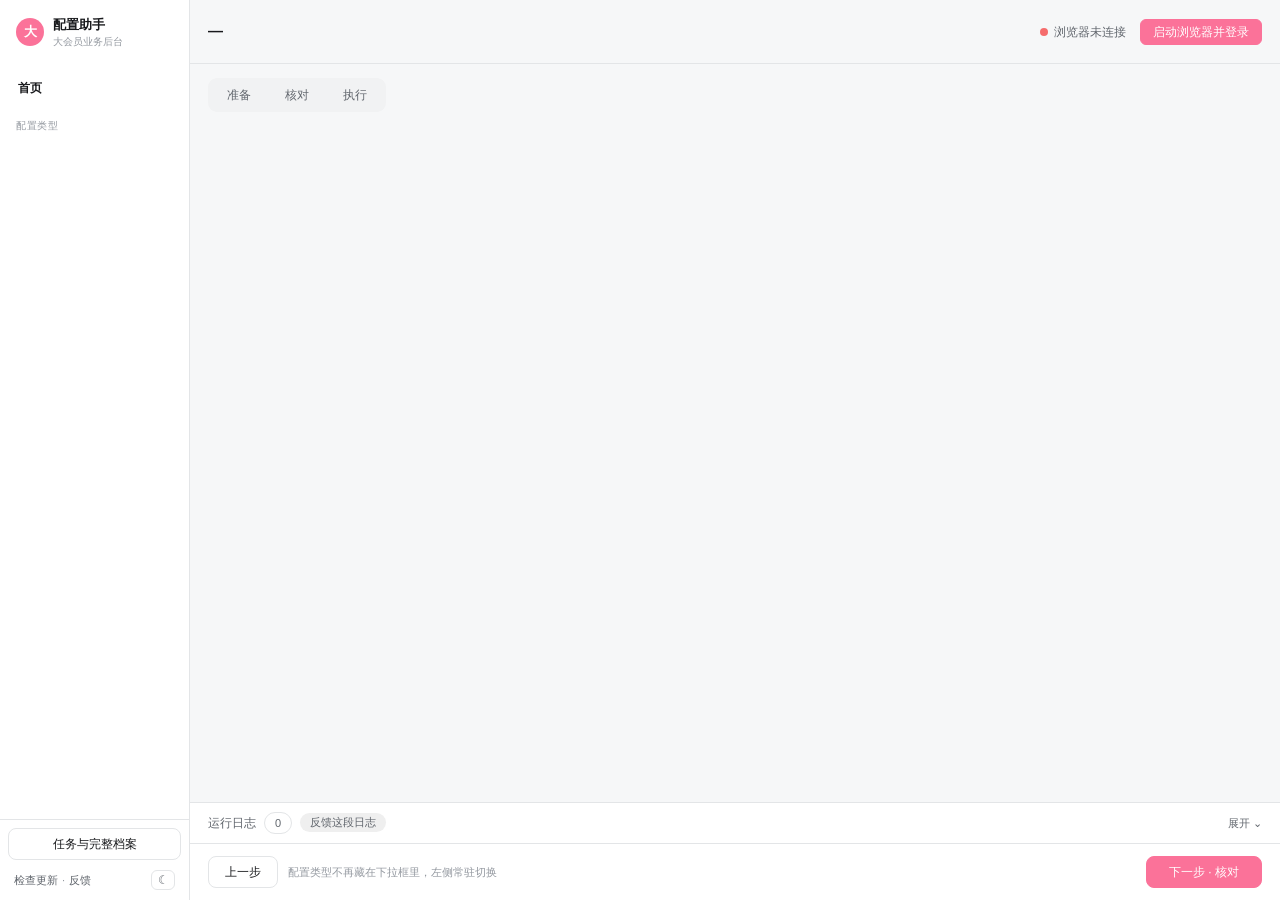
<file: assets/webui/index.html>
<!doctype html>
<html data-theme="light">
<head>
<meta charset="utf-8">
<title>大会员业务后台 配置助手</title>
<link rel="stylesheet" href="style.css">
</head>
<body>

<div class="app-shell">

  <!-- ============ 侧栏 ============ -->
  <aside class="sidebar">
    <div class="sidebar-brand">
      <div class="logo">大</div>
      <div>
        <div class="name">配置助手</div>
        <div class="sub">大会员业务后台</div>
      </div>
    </div>

    <!-- 首页不属于任何一个主 Tab，钉在最上面 -->
    <div class="sidebar-list" style="padding-top:8px;overflow:visible">
      <div class="sidebar-item nav-home" id="navHome">
        <span>首页</span>
        <span class="badge"></span>
      </div>
    </div>

    <div class="sidebar-label">配置类型</div>
    <div class="sidebar-list" id="sidebarList">
      <!-- 由 app.js 按 config/forms/*.yaml 渲染 -->
    </div>

    <div class="sidebar-footer">
      <button id="btnTaskHistory" class="btn">任务与完整档案</button>
      <!-- 平时就下面那一行；只有真有新版本时 JS 才 un-hide 这个框 -->
      <div class="update-box hidden" id="updateBox">
        <span id="updateLabel"></span>
        <div class="update-actions">
          <button class="btn btn-sm btn-primary hidden" id="btnInstallUpdate">更新并重启</button>
        </div>
      </div>
      <!-- 版本号常驻：同事报问题第一句就问「你那儿显示的是几」。检查更新收成文字链接，
           深色模式收成一个小图标 —— 都是低频，不占常驻的整行位置。
           打开结果目录 / 清除断点 挪去了「执行」页（用得到它们的地方）。 -->
      <div class="footer-line">
        <span class="sidebar-version" id="appVersion"></span>
      </div>
      <div class="footer-line">
        <button class="footer-link" id="btnCheckUpdate">检查更新</button>
        <span class="footer-dot">·</span>
        <button class="footer-link" id="btnFeedback">反馈</button>
        <button class="theme-icon" id="themeToggle" title="切换深色模式" aria-label="切换深色模式">☾</button>
      </div>
    </div>
  </aside>

  <!-- ============ 主区 ============ -->
  <main class="main">

    <div class="topbar">
      <div>
        <div class="title" id="topTitle">—</div>
        <div class="subtitle" id="topSubtitle"></div>
      </div>
      <div class="status">
        <span class="dot" id="browserDot"></span>
        <span class="label-off" id="browserLabel">浏览器未连接</span>
        <button class="btn btn-sm btn-primary" id="btnLaunchBrowser" style="margin-left:8px">启动浏览器并登录</button>
      </div>
    </div>

    <!-- 资源位投放是一个大 Tab，下面分「投放配置」和「策略中心」两块；别的配置类型不显示这一行 -->
    <div class="subtab hidden" id="wizardTabs">
      <div class="segmented" id="wizardTabSegmented">
        <div class="seg-item" data-wtab="strategy">策略中心</div>
        <div class="seg-item active" data-wtab="deliver" id="wizardDeliverTab">资源位投放配置</div>
      </div>
      <span style="color:var(--mu);font-size:11px" id="wizardTabHint"></span>
    </div>

    <div class="stepbar">
      <div class="segmented" id="stepSegmented">
        <div class="seg-item" data-step="prepare">准备</div>
        <div class="seg-item" data-step="review">核对</div>
        <div class="seg-item" data-step="execute">执行</div>
      </div>
      <div class="fill" id="filterPills"><!-- 只在「核对」步骤显示筛选 pill --></div>
    </div>

    <div class="content">

      <!-- ---- 首页：唯一的概览页 ----
           内容全由 app.js 按 usage_summary 渲染：有数据一页到底（战绩 → 两本账 →
           用在哪儿了 → 谁在用 → 你自己最近跑的 → 还没试过的），没数据显示能干什么。
           ⚠ 1.1.6 把原来的「数据统计」页并进来了：两页后面是同一批卡，侧栏两个入口
             加首页那张全量目录卡，等于一个工具挂了两份导航。 -->
      <section class="step-panel" data-panel="home">
        <div class="home-scroll" id="homeBody"></div>
      </section>

      <!-- ---- 步骤1：准备 ---- -->
      <section class="step-panel" data-panel="prepare">

        <!-- wizard（资源位投放）专用：选资源位 / 定活动 / 挑策略。
             这三件事和「生成模板」是分开的 —— 先在这里定好，再去生成模板或直接载入数据。 -->
        <div class="card col hidden" id="wizardCard" style="padding:16px 18px;gap:14px;margin-bottom:12px">
          <div class="sect"><span class="bar"></span><b>本次投放</b><span>先定资源位和活动，模板按这里的选择生成</span></div>

          <div class="row" id="wizardPosRow" style="gap:10px;align-items:flex-start">
            <span class="form-label">资源位</span>
            <div class="col" style="flex:1;gap:6px;min-width:0">
              <!-- 多选下拉：18 个资源位平铺太占地方，收进下拉里，按场景分组 + 可搜索 -->
              <div class="ms" id="posSelect">
                <div class="ms-field" id="posField" tabindex="0"></div>
                <div class="ms-panel hidden" id="posPanel">
                  <input class="field ms-search" id="posSearch" placeholder="搜资源位或场景，如「播放页」">
                  <div class="ms-list" id="posList"></div>
                  <div class="ms-foot">
                    <button class="btn btn-sm" id="btnPosAll">全选</button>
                    <button class="btn btn-sm" id="btnPosNone">清空</button>
                    <span style="color:var(--mu);margin-left:auto" id="posCount"></span>
                    <button class="btn btn-sm btn-primary" id="btnPosDone">完成</button>
                  </div>
                </div>
              </div>
              <div style="color:var(--mu);font-size:11px" id="posSummary">还没选</div>
            </div>
          </div>

          <div class="row" id="wizardActivityRow" style="gap:10px;flex-wrap:wrap">
            <span class="form-label">活动</span>
            <div class="segmented" id="activitySegmented">
              <div class="seg-item active" data-activity="new">本次新建活动</div>
              <div class="seg-item" data-activity="existing">挂到已有活动</div>
            </div>
            <span class="row hidden" id="activityIdWrap" style="gap:6px">
              <span style="color:var(--sub);font-size:12px">活动ID</span>
              <input class="field" id="activityIdInput" style="width:120px" placeholder="如 20415">
            </span>
            <span style="color:var(--mu);font-size:11px" id="activityHint"></span>
          </div>

          <div class="row" style="gap:10px;flex-wrap:wrap">
            <span class="form-label">投放策略</span>
            <select class="field" id="strategySelect" style="width:200px;flex:none"></select>
            <button class="btn" id="btnOpenStrategy">打开策略中心</button>
            <span style="color:var(--mu);font-size:11px;flex:1;min-width:0" id="strategySummary"></span>
          </div>

          <div class="row" style="gap:10px;align-items:flex-start">
            <span class="form-label" style="padding-top:0">本次规则</span>
            <div style="color:var(--sub);font-size:11px;flex:1;min-width:0;line-height:1.9" id="strategyBrief"></div>
          </div>
        </div>

        <!-- 原生商广专用：计划名称/转化目标/出价/投放时间/人群。
             这几项本批所有单元共用，放这里填一次，不进 Excel。字段清单由 yaml 的
             prep_fields 决定，加字段只改 yaml，这里不用动。 -->
        <div class="card col hidden" id="adCard" style="padding:16px 18px;gap:14px;margin-bottom:12px">
          <div class="sect"><span class="bar"></span><b>本次投放</b><span>这几项本批所有单元共用，不进 Excel</span></div>
          <div class="col" id="adPrepFields" style="gap:12px"></div>
          <div class="row" style="gap:10px;align-items:center">
            <span style="color:var(--mu);font-size:11px;flex:1;min-width:0" id="adPrepHint"></span>
            <button class="btn" id="btnSavePrep">保存</button>
          </div>
        </div>

        <!-- 预定会议室专用：抢占任务清单。
             和别的配置类型不一样，这个不吃 Excel —— 每条任务的日期/时段/人数都不同，
             而且要支持「每周循环」，在界面上直接加行比来回导 Excel 顺手得多。
             存盘走 meeting_save → config/prep/预定会议室.json。 -->
        <div class="card col hidden" id="meetingCard" style="padding:16px 18px;gap:12px;margin-bottom:12px">
          <div class="sect"><span class="bar"></span><b>抢占任务</b>
            <span id="meetingWindowHint">会议室提前几天开放预定，到点第一时间抢</span></div>

          <div class="mt-list col" id="meetingTasks" style="gap:10px"></div>

          <div class="row" style="gap:10px;align-items:center">
            <button class="btn" id="btnAddMeetingTask">+ 添加一条</button>
            <span style="color:var(--mu);font-size:11px;flex:1;min-width:0" id="meetingHint"></span>
            <button class="btn" id="btnSaveMeeting">保存</button>
          </div>
        </div>

        <!-- 自制配置类型（录制生成的工作流）：一条一条录下来的操作，可读、可删、可试跑 -->
        <div class="card col hidden" id="flowCard" style="padding:16px 18px;gap:10px;margin-bottom:12px">
          <div class="sect"><span class="bar"></span><b id="flowName">录下来的操作</b>
            <span id="flowStatus"></span></div>

          <!-- 操作条常驻在顶上，步骤再多也不会把它挤走 -->
          <div class="row" style="gap:8px;flex-wrap:wrap;align-items:center">
            <button class="btn btn-sm btn-primary" id="btnFlowTrial">▶ 本地试跑</button>
            <button class="btn btn-sm" id="btnFlowReRecord">重新录制</button>
            <button class="btn btn-sm" id="btnFlowAddStep">＋ 加一步</button>
            <button class="btn btn-sm btn-ghost" id="btnFlowDelSel" style="display:none">删除勾选</button>
            <span style="flex:1"></span>
            <label class="row" id="flowReconcileRow" style="gap:5px;color:var(--sub);font-size:11px;cursor:pointer;display:none"
                   title="录制结束时抓了整张表单的状态。回放跑完所有步骤后，逐字段比对、把没对上的补上 —— 用来补「录制时没点、但目标单元该有」的字段。">
              <input type="checkbox" id="flowReconcile" checked> 回放后对齐整表
            </label>
            <label class="row" style="gap:5px;color:var(--sub);font-size:11px;cursor:pointer">
              <input type="checkbox" id="flowRaw"> 显示选择器细节
            </label>
            <!-- 下面两个：试跑通过前都藏着。通过后才谈「填模板」和「这套对不对」 -->
            <button class="btn btn-sm" id="btnFlowTemplate" style="display:none">生成 Excel 模板</button>
            <button class="btn btn-sm" id="btnFlowSubmit" style="display:none">这套录制对不对？</button>
          </div>

          <div class="row" style="gap:8px;color:var(--mu);font-size:11px" id="flowMeta"></div>
          <div id="flowSteps" style="display:flex;flex-direction:column;gap:3px;max-height:46vh;overflow:auto;padding-right:4px"></div>

          <label class="row" style="gap:6px;color:var(--sub);font-size:12px;cursor:pointer" id="flowLoopRow">
            <input type="checkbox" id="flowLoop"> 用 Excel 一行一遍地跑（下面标了「按表格」的格子每行换一个值）
          </label>
          <div style="color:var(--mu);font-size:11px" id="flowIssues"></div>
          <div style="color:var(--mu);font-size:11px" id="flowGate"></div>
        </div>

        <div class="card col" id="dataSourceCard" style="padding:16px 18px;gap:14px">
          <div class="sect"><span class="bar"></span><b id="dataSourceTitle">配置来源</b>
            <span id="dataSourceHint">选择数据文件，勾选延期范围（如果有）</span></div>

          <!-- 抢会议室没有数据文件这一说，这一行会被整行藏掉（见 app.js renderMeetingCard） -->
          <div class="row" id="dataFileRow" style="gap:10px">
            <span style="color:var(--sub);width:64px;flex:none">数据文件</span>
            <input class="field" id="dataFileInput" placeholder="选择 Excel / CSV 数据文件…" readonly>
            <button class="btn" id="btnBrowseFile">浏览…</button>
            <button class="btn" id="btnMakeTemplate">生成 Excel 模板</button>
          </div>
          <div id="templateDiffBox" class="hidden" style="font-size:12px;color:var(--warn);border:1px solid var(--warn);border-radius:8px;padding:8px 10px"></div>

          <div class="row col hidden" id="scopeRow" style="align-items:flex-start;gap:6px">
            <div class="row" style="gap:10px;width:100%">
              <span style="color:var(--sub);width:64px;flex:none">延期范围</span>
              <div class="segmented" id="scopeSegmented"></div>
            </div>
            <div style="color:var(--mu);font-size:11px;padding-left:74px" id="scopeHint"></div>
          </div>

          <!-- 「批量开关」类型专用（yaml toggle: true 才显示）。
               结构：方向 / 层级 / 活动ID / 选哪些行 / 策略范围。
               ⚠ 每一段显不显示都看 caps（levels / activity_id / strategy_scope），不看 mode 名。 -->
          <div class="col hidden" id="toggleParamRow" style="gap:14px">

            <div class="row" style="gap:10px;align-items:center">
              <span style="color:var(--sub);width:72px;flex:none">方向</span>
              <div class="segmented" id="tgDirSeg">
                <div class="seg-item active" data-dir="on">开启</div>
                <div class="seg-item" data-dir="off">关闭</div>
              </div>
              <span style="color:var(--mu);font-size:11px" id="tgDirHint"></span>
            </div>

            <div class="row hidden" id="tgLevelRow" style="gap:10px;align-items:center">
              <span style="color:var(--sub);width:72px;flex:none" id="tgLevelLabel">层级</span>
              <div class="segmented" id="tgLevelSeg"></div>
            </div>

            <div class="row hidden" id="tgActivityRow" style="gap:10px;align-items:center">
              <span style="color:var(--sub);width:72px;flex:none" id="tgActivityLabel">活动ID</span>
              <input class="field" id="tgActivityInput" style="max-width:220px">
            </div>

            <div class="row" style="gap:10px;align-items:flex-start">
              <span style="color:var(--sub);width:72px;flex:none;padding-top:6px">选哪些行</span>
              <div class="col" style="flex:1;gap:8px;min-width:0">
                <!-- 档位按 yaml 的 scopes: 生成，见 app.js renderToggleCard -->
                <div class="segmented" id="tgScopeSeg"></div>

                <div class="col hidden" id="tgKeyword" style="gap:4px">
                  <input class="field" id="tgKeywordInput" placeholder="逗号分隔，子串命中人群名称；留空 = 整页所有行">
                </div>

                <div class="col hidden" id="tgLedger" style="gap:8px">
                  <div class="row" style="gap:8px;flex-wrap:wrap;align-items:center">
                    <span style="color:var(--sub);font-size:12px">日期</span>
                    <input class="field" id="tgLedgerFrom" type="date" style="width:150px;flex:none">
                    <span style="color:var(--mu)">~</span>
                    <input class="field" id="tgLedgerTo" type="date" style="width:150px;flex:none">
                    <!-- 「策略」下拉只有价格策略那套有（caps.strategy_scope），见 app.js tgSyncBody -->
                    <span class="row hidden" id="tgLedgerStrategyWrap" style="gap:8px">
                      <span style="color:var(--sub);font-size:12px;margin-left:8px">策略</span>
                      <select class="field" id="tgLedgerStrategy" style="width:220px;flex:none"></select>
                    </span>
                  </div>
                  <div style="color:var(--mu);font-size:11px" id="tgLedgerHint"></div>
                  <!-- 这几批是**可以勾的**：勾哪几批就只翻哪几批，见 app.js tgLoadLedger -->
                  <div id="tgLedgerRecords" class="lg-list"></div>
                  <div id="tgLedgerSummary" style="font-size:12px;color:var(--text-sub)"></div>
                </div>

                <div class="col hidden" id="tgList" style="gap:4px">
                  <textarea class="field" id="tgListInput" rows="4" placeholder="一行一个人群名称，从别处粘过来即可" style="resize:vertical;font-family:inherit"></textarea>
                </div>
              </div>
            </div>

            <div class="row hidden" id="tgStrategyScopeRow" style="gap:10px;align-items:flex-start">
              <span style="color:var(--sub);width:72px;flex:none;padding-top:6px">策略范围</span>
              <div class="col" style="flex:1;gap:8px;min-width:0">
                <div class="segmented" id="tgStrategyModeSeg">
                  <div class="seg-item active" data-sm="current">当前打开的策略页</div>
                  <div class="seg-item" data-sm="list">指定策略</div>
                </div>
                <textarea class="field hidden" id="tgStrategyInput" rows="3" placeholder="一行一个：编辑页URL / 路由ID / 业务ID" style="resize:vertical;font-family:inherit"></textarea>
              </div>
            </div>

            <div style="color:var(--mu);font-size:11px;padding-left:82px" id="tgHint"></div>
          </div>

          <div class="row">
            <button class="btn hidden" id="btnHealthCheck" title="拿 yaml 里的定位目标到当前浏览器页面上点一遍名，看后台改版没有">体检当前页</button>
            <label id="pricingTaskHostOption" class="hidden" style="display:block"><input type="checkbox" id="pricingTaskHost">价格开关任务宿主试点（页面标识待实测）</label>
            <button class="btn btn-blue" style="margin-left:auto" id="btnLoadCheck">载入并检查</button>
          </div>
          <div id="healthResult" class="hidden" style="font-size:12px;border:1px solid var(--bd);border-radius:8px;padding:8px 10px;max-height:240px;overflow:auto"></div>

          <div class="row hidden" id="configShareRow" style="gap:8px;font-size:12px;color:var(--mu)">
            <span>把配好的策略 / 准备参数分享给同事：</span>
            <button class="btn btn-sm" id="btnConfigShare">分享给同事</button>
            <button class="btn btn-sm" id="btnConfigPull">拉取同事的…</button>
          </div>
        </div>
      </section>

      <!-- ---- 步骤2：核对 ---- -->
      <section class="step-panel" data-panel="review">
        <div class="card col" style="padding:16px;flex:1;min-height:0">
          <div class="row" style="margin-bottom:12px">
            <div class="sect"><span class="bar"></span><b id="reviewTitle">核对</b><span>双击看详情，标红的不会执行</span></div>
          </div>
          <div id="reviewBody" style="flex:1;min-height:0;display:flex;flex-direction:column">
            <div class="empty-state">
              <b>还没有数据</b>
              <span>先在「准备」页选好数据文件，点「载入并检查」</span>
            </div>
          </div>
        </div>
      </section>

      <!-- ---- 步骤3：执行 ---- -->
      <section class="step-panel" data-panel="execute">
        <div class="card col" style="padding:16px 18px;gap:14px">
          <div class="sect"><span class="bar"></span><b>运行</b><span>建议先空跑一遍确认无误</span></div>

          <div class="row" style="gap:18px">
            <div class="segmented" id="modeSegmented">
              <div class="seg-item" data-mode="dry">只读预检</div>
              <div class="seg-item" data-mode="rehearse" title="会真实填写，可能创建活动和单元">真实填写演练</div>
              <!-- 只有自制配置类型（录制生成的工作流）显示：每步停下、页面上高亮当前元素 -->
              <div class="seg-item hidden" data-mode="step">逐步填写演练</div>
              <div class="seg-item active" data-mode="confirm">逐条确认</div>
              <div class="seg-item" data-mode="sample" id="modeSample">抽样确认</div>
              <div class="seg-item" data-mode="auto">全自动</div>
            </div>
            <label class="row" style="gap:6px;color:var(--sub);cursor:pointer;white-space:nowrap;flex:none">
              <input type="checkbox" id="skipDoneCheck" checked style="accent-color:var(--pink)">
              跳过已成功的
            </label>
            <button class="btn btn-sm btn-ghost" id="btnClearState"
                    title="清掉「哪几条已成功」的记录，重跑当成全新一批（已提交的不会撤销）">清除断点</button>
            <span class="row" style="margin-left:auto;gap:8px">
              <button class="btn" id="btnPause" disabled>暂停</button>
              <button class="btn" id="btnStop" disabled>停止</button>
              <button class="btn btn-primary" id="btnStart">开始配置</button>
            </span>
          </div>

          <div class="row" style="gap:12px">
            <span class="pbar"><i id="runProgressBar"></i></span>
            <span style="color:var(--sub);font-variant-numeric:tabular-nums;white-space:nowrap" id="runStat">未开始</span>
            <button class="btn btn-sm hidden" id="btnOpenManifest" title="这批到底建了 / 翻转了哪些东西，逐条列在里面，给人工清理当对照表">产物清单</button>
            <button class="btn btn-sm hidden" id="btnRollback" title="按产物清单里成功翻转的那批人群，反方向再点一遍">把这批翻回去</button>
            <button class="btn btn-sm" style="margin-left:auto" id="btnOpenOutput">打开结果目录</button>
          </div>

          <div class="col hidden" id="failedSection" style="gap:8px">
            <div class="row" style="gap:8px">
              <span style="color:var(--bad);font-weight:700" id="failedCount"></span>
              <button class="btn btn-sm" style="margin-left:auto" id="btnRetryAll">全部重跑</button>
            </div>
            <div id="failedList" style="max-height:200px;overflow-y:auto;border:1px solid var(--bd);border-radius:8px"></div>
          </div>
        </div>
      </section>


      <!-- ---- 资源位投放的第二块：策略中心 ---- -->
      <section class="step-panel" data-panel="strategy">
        <div class="card col" style="flex:1;min-height:0;overflow:hidden">
          <div class="strategy-head">
            <div class="col" style="gap:2px">
              <div class="strategy-title">策略中心</div>
              <div style="color:var(--mu);font-size:11px" id="strategyPath"></div>
            </div>
            <span class="row" style="gap:8px;margin-left:auto">
              <select class="field" id="strategyPickSelect" style="width:180px;flex:none"></select>
              <button class="btn btn-sm" id="btnStrategyNew">新建一套</button>
              <button class="btn btn-sm" id="btnStrategyRename">重命名</button>
              <button class="btn btn-sm" id="btnStrategyDelete">删除</button>
            </span>
          </div>

          <div class="strategy-body">
            <div class="col" id="strategyCards" style="gap:8px"></div>
          </div>

          <div class="strategy-foot">
            <label class="row" id="strategyScopeWrap" style="gap:6px;cursor:pointer;color:var(--sub);font-size:11px">
              <input type="checkbox" id="strategyScopeCheck" checked style="accent-color:var(--pink)">
              只看本次要投的资源位用得上的字段
            </label>
            <span style="color:var(--mu);font-size:11px" id="strategyFootHint"></span>
            <span class="row" style="gap:8px;margin-left:auto">
              <button class="btn" id="btnStrategyReset">撤销改动</button>
              <button class="btn btn-primary" id="btnStrategySave">保存策略</button>
            </span>
          </div>
        </div>
      </section>

    </div>

    <!-- ============ 底部：日志抽屉 + 操作条 ============ -->
    <div class="log-drawer" id="logDrawer">
      <div class="log-head" id="logHead">
        <span style="color:var(--sub)">运行日志</span>
        <span class="pill" id="logCountPill">0</span>
        <span class="pill bad hidden" id="logErrorPill">0 报错</span>
        <button class="pill" id="btnFeedbackLog" style="border:0;cursor:pointer">反馈这段日志</button>
        <span class="toggle-hint" id="logToggleHint">展开 ⌄</span>
      </div>
      <div class="log-body">
        <div class="log-console" id="logConsole"></div>
      </div>
    </div>

    <div class="footer-bar">
      <div class="actions">
        <button class="btn" id="btnPrevStep">上一步</button>
        <span class="hint" id="footerHint">配置类型不再藏在下拉框里，左侧常驻切换</span>
        <button class="btn btn-primary" style="margin-left:auto;padding:0 22px" id="btnNextStep">下一步 · 核对</button>
      </div>
    </div>

  </main>
</div>

<!-- ============ 通用弹窗：核对确认 / 失败继续 / 完成通知 / 资源位选择，内容由 app.js 按场景填 ============ -->
<div class="modal-overlay hidden" id="modalOverlay">
  <div class="modal-card">
    <div class="modal-accent"></div>
    <div class="modal-head"><div class="modal-title" id="modalTitle"></div></div>
    <div class="modal-body">
      <div class="modal-desc" id="modalDesc"></div>
      <div class="modal-extra hidden" id="modalExtra" style="max-height:320px;overflow-y:auto;border:1px solid var(--bd);border-radius:8px;margin-bottom:14px"></div>
    </div>
    <!-- ⚠ 按钮在滚动区外面，长内容也永远点得到。别挪回 .modal-body 里去 -->
    <div class="modal-foot"><div class="modal-actions" id="modalActions"></div></div>
  </div>
</div>

<!-- ============ 详情弹窗：双击核对表格里的一行 ============ -->
<div class="modal-overlay hidden" id="detailModal">
  <div class="modal-card" style="width:560px">
    <div class="modal-accent"></div>
    <div class="modal-head"><div class="modal-title" id="detailTitle"></div></div>
    <div class="modal-body">
      <div class="modal-desc" id="detailIssues" style="color:var(--bad)"></div>
      <div style="font-size:12px;line-height:1.8" id="detailBody"></div>
    </div>
    <!-- ⚠ 「关闭」在滚动区外面。以前它跟正文一起滚，报错攒多了就找不到了 -->
    <div class="modal-foot"><div class="modal-actions">
      <button class="btn" id="btnDetailClose">关闭</button>
    </div></div>
  </div>
</div>

<script src="app.js"></script>
<script src="tasks.js"></script>
</body>
</html>
</file>
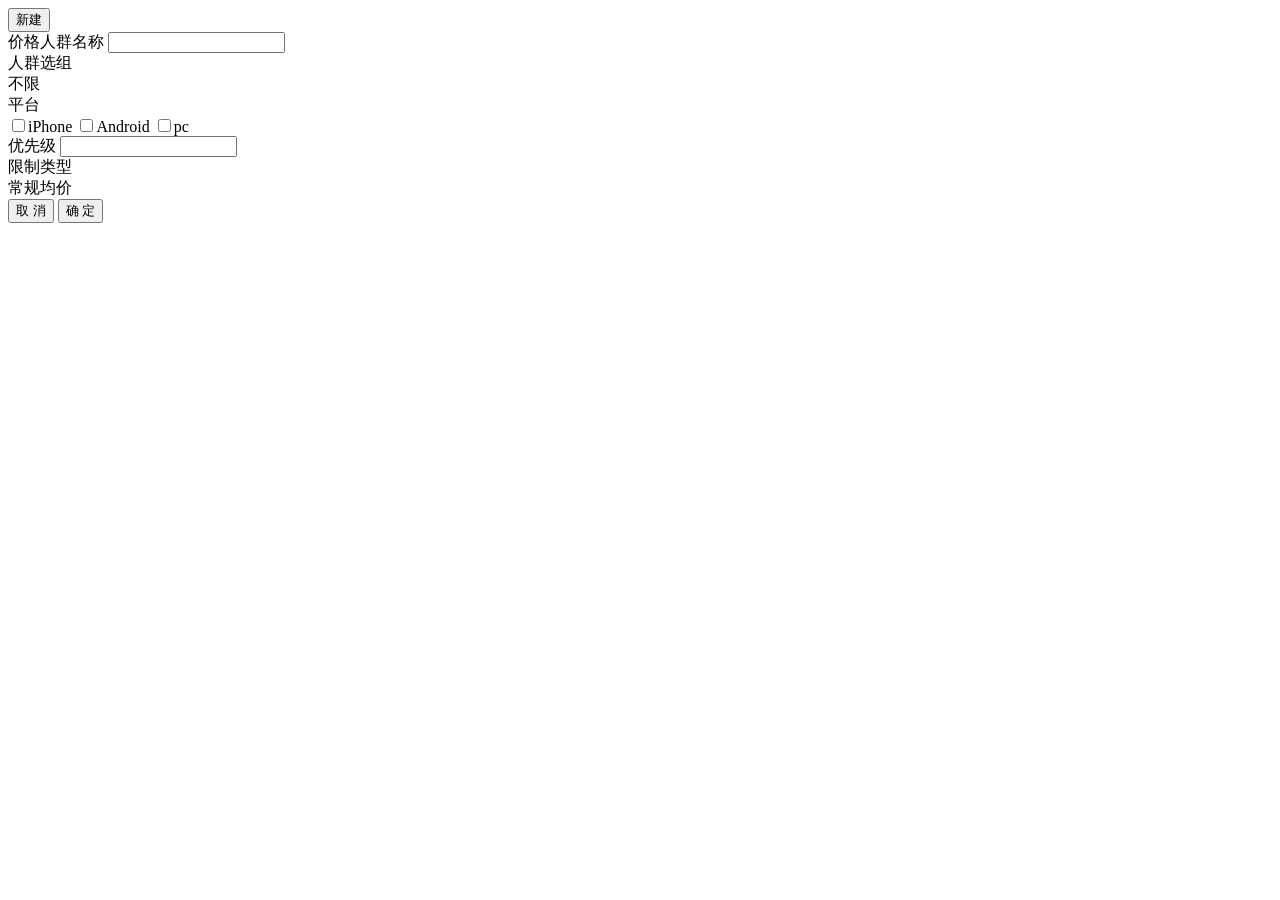
<file: tests/fixtures/价格配置/新建弹窗-常规均价.html>
<!doctype html>
<html lang="zh">
<head><meta charset="utf-8"><title>价格配置 · 合成快照</title></head>
<body>
<!--
  合成快照（不是真页面）：只为让 tools/test_filler_locate.py 的骨架有东西可跑。
  真快照按 tests/fixtures/README.md 抓一份来替换掉它。
  结构对齐 config/forms/价格配置.yaml：新建弹窗打开、限制类型=常规均价。
-->
<button type="button" class="ant-btn"><span>新建</span></button>

<div class="ant-modal-wrap">
  <div class="ant-modal">
    <div class="ant-modal-body">
      <form>
        <div class="ant-form-item">
          <label>价格人群名称</label>
          <input id="crowd_name" class="ant-input" />
        </div>
        <div class="ant-form-item">
          <label>人群选组</label>
          <div id="user_config_type" class="ant-select"><span class="ant-select-selection-item">不限</span></div>
        </div>
        <div class="ant-form-item">
          <label>平台</label>
          <div class="ant-checkbox-group">
            <label class="ant-checkbox-wrapper"><input type="checkbox" />iPhone</label>
            <label class="ant-checkbox-wrapper"><input type="checkbox" />Android</label>
            <label class="ant-checkbox-wrapper"><input type="checkbox" />pc</label>
          </div>
        </div>
        <div class="ant-form-item">
          <label>优先级</label>
          <input id="weight_value" class="ant-input" />
        </div>
        <div class="ant-form-item">
          <label>限制类型</label>
          <div id="intervene_type" class="ant-select"><span class="ant-select-selection-item">常规均价</span></div>
        </div>
      </form>
    </div>
    <div class="ant-modal-footer">
      <button class="ant-btn ant-btn-default"><span>取 消</span></button>
      <button class="ant-btn ant-btn-primary"><span>确 定</span></button>
    </div>
  </div>
</div>
</body>
</html>
</file>
<file: assets/webui/style.css>
/* 组件库 + 主题变量。配色沿用 B 站那套（哔哩哔哩双主色：粉 #FB7299 + 蓝 #00AEEC），
   中性灰阶抄自 B 站后台。深色只在 app.js 的 initTheme() 手动切换后生效（用户明确要过默认浅色）。

   ── 颜色分工（1.1.3 起）──
   粉 --brand   ：每屏「唯一主操作」+ 选中态。不做 hover。
   蓝 --accent  ：次级操作 / tab / 链接 / 进度 / 焦点环。大部分交互 chrome 在这。
   绿橙红      ：成功 / 警告 / 报错（语义）。
   中性 --hover ：所有 hover 底色（浅灰，不是粉）。

   ⚠ app.js / index.html 里还在用老 token 名（--pink --bd --mu --sub --tx --bad --ok
     --warn --pink-light --pink-text-on-light）—— 下面都留了别名，别删。 */

:root {
  /* ---------- 品牌双主色 ---------- */
  --brand:        #FB7299;
  --brand-hover:  #FF85AD;
  --brand-active: #E5638A;
  --brand-weak:   #FFF0F5;   /* 选中行 / 主操作浅底 */
  --brand-ink:    #E5638A;   /* 浅底上的粉字 */

  --accent:       #00AEEC;
  --accent-hover: #2CC0F2;
  --accent-active:#0098CE;
  --accent-weak:  #E7F6FD;
  --accent-ink:   #0091C7;

  /* ---------- 语义三色 ---------- */
  --ok:      #2BA471;  --ok-weak:     #E7F5EF;
  --warn:    #FF9A2E;  --warn-weak:   #FFF3E6;
  --danger:  #F56C6C;  --danger-weak: #FDECEC;

  /* ---------- 中性：结构 + hover ---------- */
  --bg:            #F6F7F8;
  --surface:       #FFFFFF;
  --surface-2:     #F1F2F3;
  --surface-sunken:#FAFBFC;
  --border:        #E3E5E7;
  --border-strong: #D3D6D9;
  --text:          #18191C;
  --text-sub:      #61666D;
  --text-mu:       #9499A0;
  --hover:         #ECEEF0;   /* 所有 hover 底色 */

  --con-bg: #1C1F23;
  --con-fg: #C9CCD0;
  --overlay: rgba(20, 20, 22, .45);
  --shadow-card: 0 1px 2px rgba(0,0,0,.04), 0 1px 2px rgba(0,0,0,.03);
  --shadow-pop:  0 12px 32px -10px rgba(0,0,0,.28);
  --focus: 0 0 0 3px rgba(0,174,236,.32);

  /* ---------- 间距梯级（4/8 栅格）---------- */
  --sp-1: 4px;  --sp-2: 8px;  --sp-3: 12px;  --sp-4: 16px;  --sp-5: 24px;  --sp-6: 32px;

  /* ---------- 圆角 ---------- */
  --r-sm: 6px;  --r: 8px;  --r-lg: 12px;  --r-pill: 999px;

  /* ---------- 字号梯级 ---------- */
  --fs-2xs: 10px;  --fs-xs: 11px;  --fs-sm: 12px;  --fs-emph: 13px;
  --fs-sub: 15px;  --fs-title: 17px;  --fs-hero: 22px;  --fs-kpi: 26px;
  --fw-regular: 400;  --fw-medium: 550;  --fw-bold: 700;

  /* ---------- 兼容别名（勿删：app.js / index.html 在用）---------- */
  --pink: var(--brand);
  --pink-hover: var(--brand-hover);
  --pink-active: var(--brand-active);
  --pink-light: var(--brand-weak);
  --pink-text-on-light: var(--brand-ink);
  --pink-weak: rgba(251, 114, 153, .12);
  --blue: var(--accent);
  --bd: var(--border);
  --tx: var(--text);
  --sub: var(--text-sub);
  --mu: var(--text-mu);
  --card: var(--surface);
  --head: var(--surface-2);
  --zebra: var(--surface-sunken);
  --bad: var(--danger);
}

html[data-theme="dark"] {
  --brand:        #FF7EA6;
  --brand-hover:  #FF93B5;
  --brand-active: #E5638A;
  --brand-weak:   rgba(251, 114, 153, .16);
  --brand-ink:    #FF9CBB;

  --accent:       #3DBEEF;
  --accent-hover: #5FCCF3;
  --accent-active:#28A9DC;
  --accent-weak:  rgba(0, 174, 236, .16);
  --accent-ink:   #6FD0F5;

  --ok:     #3FBE8A;  --ok-weak:     rgba(63, 190, 138, .15);
  --warn:   #FFB259;  --warn-weak:   rgba(255, 154, 46, .16);
  --danger: #F98080;  --danger-weak: rgba(245, 108, 108, .16);

  --bg:            #17181B;
  --surface:       #1F2126;
  --surface-2:     #262A30;
  --surface-sunken:#23262B;
  --border:        #2E3138;
  --border-strong: #3A3E45;
  --text:          #E7E9EC;
  --text-sub:      #A2A8B0;
  --text-mu:       #71777F;
  --hover:         #2A2E34;

  --con-bg: #14161A;
  --con-fg: #C9CCD0;
  --overlay: rgba(0, 0, 0, .55);
  --shadow-card: 0 1px 2px rgba(0,0,0,.35), 0 8px 24px -8px rgba(0,0,0,.55);
  --shadow-pop:  0 14px 40px -12px rgba(0,0,0,.6);
  --focus: 0 0 0 3px rgba(61,190,239,.36);

  --pink-weak: rgba(251, 114, 153, .18);
}

* { box-sizing: border-box; }

html, body {
  margin: 0;
  height: 100%;
  background: var(--bg);
  color: var(--text);
  font-family: "Segoe UI", "Microsoft YaHei UI", "Microsoft YaHei", "PingFang SC", sans-serif;
  font-size: var(--fs-sm);
  line-height: 1.5;
  -webkit-font-smoothing: antialiased;
  overflow: hidden;
}

.app-shell { user-select: none; }
/* 报错 / ID / 路径这些用户要复制 —— 单独放回来 */
.log-console, .modal-body, .modal-desc, input, textarea, .field,
table.data td, .detail-kv, .strategy-body, [data-selectable] { user-select: text; }

button, input, select { font-family: inherit; font-size: inherit; }

/* 键盘焦点：统一一个蓝环，别再靠「边框变个色」那种弱信号 */
:where(button, [role="button"], a, input, select, textarea, summary,
  .seg-item, .chip, .pill.clickable, .ms-opt, .catalog-item, .sidebar-item,
  .nav-group-head, .footer-link, .theme-icon):focus-visible {
  outline: none;
  box-shadow: var(--focus);
}

/* ⚠ .row 一律**允许换行**。窗口能被拉到很窄，而一行里常常是
   「一排 segmented + 几个按钮」这种不可压缩的东西 —— 不换行的结果不是挤一挤，
   而是最右边那个按钮**被裁到窗口外**（「开始配置」就这么消失过，见 CHANGELOG 1.1.8）。
   真需要死不换行的那几行，单独加 .row-nowrap。 */
.row { display: flex; align-items: center; flex-wrap: wrap; row-gap: var(--sp-2); }
.row-nowrap { flex-wrap: nowrap; }
.col { display: flex; flex-direction: column; }
.hidden { display: none !important; }

/* ---------------- 按钮 ---------------- */
/* 默认 = 次级操作。hover 走中性灰，不抢主操作的粉。 */
.btn {
  font: inherit;
  border: 1px solid var(--border);
  background: var(--surface);
  color: var(--text);
  border-radius: var(--r);
  padding: 0 var(--sp-4);
  height: 32px;
  display: inline-flex;
  align-items: center;
  justify-content: center;
  gap: var(--sp-1);
  white-space: nowrap;
  flex: none;
  cursor: pointer;
  transition: background-color .12s, border-color .12s, opacity .12s;
}
.btn:hover { background: var(--hover); border-color: var(--border-strong); }
.btn:active { opacity: .85; }
.btn:disabled { color: var(--text-mu); background: var(--surface-2); border-color: var(--surface-2); cursor: default; }
.btn:disabled:hover { background: var(--surface-2); border-color: var(--surface-2); }

/* 主操作 = 粉。每屏至多一个。 */
.btn-primary { background: var(--brand); border-color: var(--brand); color: #fff; }
.btn-primary:hover { background: var(--brand-hover); border-color: var(--brand-hover); }
.btn-primary:disabled { background: var(--surface-2); border-color: var(--surface-2); color: var(--text-mu); }

/* 强调次级操作 = 蓝（载入并检查 / 体检 / …）。 */
.btn-blue { background: var(--accent); border-color: var(--accent); color: #fff; }
.btn-blue:hover { background: var(--accent-hover); border-color: var(--accent-hover); }
.btn-blue:disabled { background: var(--surface-2); border-color: var(--surface-2); color: var(--text-mu); }

.btn-ghost { border-color: transparent; background: none; color: var(--text-sub); padding: 0 var(--sp-3); }
.btn-ghost:hover { background: var(--hover); border-color: transparent; color: var(--text); }

.btn-sm { height: 26px; padding: 0 var(--sp-3); border-radius: var(--r-sm); }

/* ---------------- 卡片 / 分节标题 ---------------- */
.card {
  background: var(--surface);
  border: 1px solid var(--border);
  border-radius: var(--r-lg);
  box-shadow: var(--shadow-card);
}

.sect { display: flex; align-items: center; gap: var(--sp-2); }
/* 竖条保留品牌粉：这是非交互的装饰，不参与「哪个能点」的判断 */
.sect .bar { width: 3px; height: 14px; background: var(--brand); border-radius: 2px; flex: none; }
.sect b { font-size: var(--fs-emph); font-weight: var(--fw-bold); color: var(--text); }
.sect span { font-size: var(--fs-xs); color: var(--text-mu); }

/* ---------------- pill ---------------- */
.pill {
  font-size: var(--fs-xs);
  border: 1px solid var(--border);
  border-radius: var(--r-pill);
  padding: 2px 10px;
  color: var(--text-sub);
  white-space: nowrap;
  display: inline-flex;
  align-items: center;
  gap: var(--sp-1);
  cursor: default;
}
.pill.clickable { cursor: pointer; }
.pill.clickable:hover { background: var(--hover); }
/* 选中 = 粉（选择态） */
.pill.on { border-color: var(--brand); color: var(--brand-ink); background: var(--brand-weak); }
.pill.ok { border-color: rgba(43, 164, 113, .45); color: var(--ok); }
.pill.bad { border-color: rgba(245, 108, 108, .5); color: var(--danger); }
.pill.muted { color: var(--text-mu); }

/* ---------------- 分段控件（tab / 步骤 / 运行档）---------------- */
.segmented {
  display: inline-flex;
  background: var(--surface-2);
  border-radius: 9px;
  padding: 3px;
  gap: 2px;
}
.segmented .seg-item {
  padding: 5px var(--sp-4);
  border-radius: var(--r-sm);
  color: var(--text-sub);
  cursor: pointer;
  white-space: nowrap;
  display: inline-flex;
  align-items: center;
  gap: var(--sp-1);
  transition: color .12s, background-color .12s;
}
.segmented .seg-item:hover { color: var(--text); }
/* 当前项 = 蓝（「你在这」是导航语义，不是主操作） */
.segmented .seg-item.active {
  background: var(--surface);
  color: var(--accent-ink);
  font-weight: var(--fw-bold);
  box-shadow: 0 1px 3px rgba(0,0,0,.14);
}
html[data-theme="dark"] .segmented .seg-item.active { box-shadow: 0 1px 3px rgba(0,0,0,.4); }
.segmented .seg-item .num {
  font-size: var(--fs-2xs);
  color: var(--text-mu);
  font-variant-numeric: tabular-nums;
}
.segmented .seg-item.active .num { color: var(--text-sub); }

/* ---------------- 开关（深色模式） ---------------- */
.toggle {
  width: 30px; height: 17px;
  border-radius: var(--r-pill);
  background: var(--border-strong);
  position: relative;
  flex: none;
  cursor: pointer;
  transition: background-color .15s;
}
.toggle.on { background: var(--accent); }
.toggle .knob {
  position: absolute; top: 2px; left: 2px;
  width: 13px; height: 13px;
  border-radius: 50%;
  background: #fff;
  transition: left .15s;
}
.toggle.on .knob { left: 15px; }

/* ---------------- 输入 / 下拉 ---------------- */
.field {
  height: 30px;
  border: 1px solid var(--border);
  background: var(--surface);
  color: var(--text);
  border-radius: var(--r-sm);
  padding: 0 10px;
  display: flex;
  align-items: center;
  flex: 1;
  min-width: 0;         /* flex 项默认 min-width:auto，按内容撑开会把后面的按钮挤出容器 */
}
/* 多行输入框。⚠ 不能直接套 .field：那个是 height:30px + display:flex 的单行框，
   textarea 套上去会被压成一行高、宽度还会塌成 22px（padding 撑出来的那点）。 */
.field-multi {
  width: 100%;
  box-sizing: border-box;
  min-height: 96px;
  resize: vertical;
  font: inherit;
  line-height: 1.6;
  border: 1px solid var(--border);
  background: var(--surface);
  color: var(--text);
  border-radius: var(--r-sm);
  padding: 6px 10px;
}
.field-multi::placeholder { color: var(--text-mu); }
.field-multi:focus { outline: none; border-color: var(--accent); box-shadow: var(--focus); }

.field::placeholder { color: var(--text-mu); }
.field:focus { outline: none; border-color: var(--accent); box-shadow: var(--focus); }

/* ---------------- 状态点 / 进度条 ---------------- */
.dot { width: 8px; height: 8px; border-radius: 50%; flex: none; background: var(--danger); }
.dot.ok { background: var(--ok); box-shadow: 0 0 0 3px rgba(43, 164, 113, .18); }

.pbar { height: 8px; background: var(--surface-2); border-radius: var(--r-pill); overflow: hidden; flex: 1; }
.pbar > i { display: block; height: 100%; width: 0%; background: var(--accent); border-radius: var(--r-pill); transition: width .2s; }

/* ---------------- 表格 ---------------- */
table.data { width: 100%; border-collapse: collapse; font-size: var(--fs-sm); table-layout: fixed; }
table.data thead th {
  background: var(--surface-2); color: var(--text-sub); font-weight: var(--fw-regular); text-align: left;
  padding: 7px 8px; border-bottom: 1px solid var(--border); white-space: nowrap; position: sticky; top: 0;
}
table.data tbody td {
  padding: 0 8px; height: 30px; color: var(--text); white-space: nowrap; overflow: hidden;
  text-overflow: ellipsis; border-bottom: 1px solid transparent;
}
table.data tbody tr:nth-child(even) { background: var(--surface-sunken); }
table.data tbody tr.bad td { color: var(--danger); }
table.data tbody tr.skip td { color: var(--text-mu); }
table.data tbody tr:hover td { background: var(--hover); }
table.data .num { text-align: center; font-variant-numeric: tabular-nums; }

/* ---------------- 气泡提示 ---------------- */
.bubble {
  display: flex; align-items: center; gap: 10px;
  background: var(--surface-2); border: 1px solid var(--border); border-radius: 10px;
  padding: 10px 14px; color: var(--text-sub);
}
.bubble .btn-ghost { margin-left: auto; }

/* ---------------- 空状态 ---------------- */
.empty-state {
  flex: 1; display: flex; flex-direction: column; align-items: center; justify-content: center;
  color: var(--text-mu); gap: var(--sp-2); padding: 40px;
}
.empty-state b { color: var(--text-sub); font-size: var(--fs-emph); font-weight: var(--fw-medium); }

/* ---------------- 弹窗 ---------------- */
.modal-overlay {
  position: fixed; inset: 0; background: var(--overlay);
  display: flex; align-items: center; justify-content: center; z-index: 100;
  padding: 16px; overflow: auto;               /* 屏幕再矮也能滚到「关闭」 */
}
.modal-card {
  width: 420px; max-width: calc(100vw - 32px);
  max-height: calc(100vh - 32px);              /* 不许顶出屏幕 */
  display: flex; flex-direction: column;
  background: var(--surface); border-radius: 14px; overflow: hidden;
  box-shadow: 0 20px 60px -12px rgba(0,0,0,.5);
}
/* 三段式：标题钉住 / 正文自己滚 / 按钮钉住。
   ⚠ 按钮**必须**在滚动区外面。以前整块（标题+正文+按钮）一起放进 .modal-body，
   卡片限高是限住了，可更新日志一长，「立即更新 / 以后再说」就被推到滚动区
   一千多像素以下 —— 屏幕上只剩一大片文字，看着就是「弹窗关不掉」。 */
.modal-card .modal-accent { height: 3px; background: var(--brand); flex: none; }
.modal-card .modal-head { flex: none; padding: var(--sp-5) 26px var(--sp-2); }
.modal-card .modal-body { flex: 1 1 auto; min-height: 0; overflow-y: auto; padding: 0 26px var(--sp-4); }
.modal-card .modal-foot {
  flex: none; padding: var(--sp-3) 26px var(--sp-4);
  border-top: 1px solid var(--border); background: var(--surface);
}
.modal-card .modal-title { font-size: var(--fs-title); font-weight: var(--fw-bold); color: var(--text); }
.modal-card .modal-desc { color: var(--text-mu); margin: var(--sp-1) 0 18px; font-size: var(--fs-sm); white-space: pre-line; }
.modal-card .modal-actions { display: flex; gap: var(--sp-2); flex-wrap: wrap; }

/* ---------------- 滚动条 ---------------- */
/* ⚠ 默认的覆盖式滚动条只有在滚的时候才现形 —— 于是「这块能滚」这件事
   完全没有提示，用户以为内容就这么多、或者以为界面卡住了。
   统一画一条看得见的细滚动条，鼠标移上去再加深。 */
* { scrollbar-width: thin; scrollbar-color: var(--border-strong) transparent; }
::-webkit-scrollbar { width: 10px; height: 10px; }
::-webkit-scrollbar-track { background: transparent; }
::-webkit-scrollbar-thumb {
  background: var(--border-strong); border-radius: 999px;
  border: 3px solid transparent; background-clip: content-box;
}
::-webkit-scrollbar-thumb:hover { background: var(--text-mu); background-clip: content-box; }
::-webkit-scrollbar-corner { background: transparent; }
.modal-card .modal-extra { background: var(--bg); }
.modal-card .modal-extra label:hover { background: var(--hover); }

/* ---------------- 应用外壳 ---------------- */
.app-shell { height: 100vh; display: flex; }

.sidebar {
  width: 190px; flex: none; background: var(--surface);
  border-right: 1px solid var(--border);
  display: flex; flex-direction: column;
}
.sidebar-brand { height: 64px; display: flex; align-items: center; gap: 9px; padding: 0 var(--sp-4); flex: none; }
.sidebar-brand .logo {
  width: 28px; height: 28px; border-radius: 50%; background: var(--brand); color: #fff;
  display: flex; align-items: center; justify-content: center; font-size: var(--fs-emph); font-weight: var(--fw-bold); flex: none;
}
.sidebar-brand .name { font-size: var(--fs-emph); font-weight: var(--fw-bold); color: var(--text); }
.sidebar-brand .sub { font-size: var(--fs-2xs); color: var(--text-mu); }

.sidebar-label { font-size: var(--fs-2xs); color: var(--text-mu); letter-spacing: .06em; padding: 14px var(--sp-4) var(--sp-1); flex: none; }
.sidebar-list { display: flex; flex-direction: column; gap: 3px; padding: 0 var(--sp-2); overflow-y: auto; }

/* 侧栏两层：.nav-group 是主 Tab（只管收起/展开），里面的 .sidebar-item 是分 Tab */
.nav-group { display: flex; flex-direction: column; }
.nav-group + .nav-group { margin-top: var(--sp-1); }
.nav-group-head {
  height: 30px; padding: 0 10px 0 var(--sp-3); border-radius: var(--r); cursor: pointer;
  display: flex; align-items: center; gap: var(--sp-1);
  color: var(--text-mu); font-size: var(--fs-xs); font-weight: var(--fw-bold); letter-spacing: .02em;
}
.nav-group-head:hover { background: var(--hover); color: var(--text-sub); }
.nav-group-head .nav-group-name { flex: 1; min-width: 0; overflow: hidden; text-overflow: ellipsis; white-space: nowrap; }
.nav-group-head .caret { font-size: var(--fs-2xs); line-height: 1; transition: transform .15s; }
.nav-group-head .nav-group-dot { width: 5px; height: 5px; border-radius: 50%; background: var(--accent); display: none; }
.nav-group.collapsed .caret { transform: rotate(-90deg); }
.nav-group.collapsed .nav-group-items { display: none; }
/* 当前那项被收在这组里时，组名亮起来 + 一个小圆点，免得看着像没选中任何东西 */
.nav-group.has-active .nav-group-head { color: var(--accent-ink); }
.nav-group.collapsed.has-active .nav-group-head .nav-group-dot { display: block; }

.nav-group-items { display: flex; flex-direction: column; gap: 2px; padding-left: 10px; }

.sidebar-item {
  height: 32px; padding: 0 10px; border-radius: var(--r); cursor: pointer;
  display: flex; align-items: center; gap: var(--sp-2); color: var(--text-sub);
}
.sidebar-item > span:first-child { overflow: hidden; text-overflow: ellipsis; white-space: nowrap; }
.sidebar-item:hover { background: var(--hover); }
/* 选中导航 = 蓝 */
.sidebar-item.active {
  background: var(--accent-weak); color: var(--accent-ink); font-weight: var(--fw-bold);
  box-shadow: inset 2px 0 0 var(--accent);
}
.sidebar-item .badge { margin-left: auto; font-size: var(--fs-2xs); color: inherit; font-variant-numeric: tabular-nums; }
.sidebar-item .flow-del { font-size: 14px; line-height: 1; color: var(--text-mu); padding: 0 3px; border-radius: var(--sp-1); opacity: 0; transition: opacity .1s; }
.sidebar-item:hover .flow-del { opacity: 1; }
.sidebar-item .flow-del:hover { color: #fff; background: var(--danger); }
.sidebar-item .tag {
  font-size: var(--fs-2xs); padding: 0 6px; border-radius: var(--r-pill); border: 1px solid var(--border); color: var(--text-mu);
}

.sidebar-footer { margin-top: auto; padding: var(--sp-2); border-top: 1px solid var(--border); display: flex; flex-direction: column; gap: 2px; flex: none; }
.sidebar-version { font-size: var(--fs-2xs); color: var(--text-mu); padding: 0; font-variant-numeric: tabular-nums; }

/* footer 两行：版本号一行、检查更新/反馈/深色图标一行 */
.footer-line { display: flex; align-items: center; gap: var(--sp-1); padding: 2px 6px; font-size: var(--fs-xs); }
.footer-line:first-of-type { padding-top: 6px; }
.footer-dot { color: var(--text-mu); }
.footer-link { border: 0; background: none; padding: 0; margin: 0; font: inherit; color: var(--text-sub); cursor: pointer; border-radius: var(--sp-1); }
.footer-link:hover { color: var(--accent); }
.footer-link.has-update { color: var(--brand); font-weight: var(--fw-bold); }
.footer-link.dim { color: var(--text-mu); cursor: default; }
.theme-icon {
  margin-left: auto; display: inline-flex; align-items: center; justify-content: center;
  width: 24px; height: 20px; border: 1px solid var(--border); background: transparent;
  border-radius: var(--r-sm); color: var(--text-sub); font-size: var(--fs-sm); line-height: 1; cursor: pointer;
  transition: background .1s, color .1s, border-color .1s;
}
.theme-icon:hover { background: var(--hover); color: var(--accent); border-color: var(--border-strong); }
.theme-icon:active { transform: translateY(1px); }
/* 有新版本才 un-hide：这是真事件，用粉（品牌 + 少见 = 值得看一眼） */
.update-box { margin: 5px 0 3px; padding: var(--sp-2); border: 1px solid var(--brand); border-radius: var(--r); background: var(--brand-weak); display: flex; flex-direction: column; gap: 6px; }
.update-box > span { color: var(--brand-ink); font-size: var(--fs-xs); font-weight: var(--fw-bold); line-height: 1.35; }
.update-actions { display: flex; gap: 6px; }
.update-actions .btn { flex: 1; padding: 0 7px; }

.main { flex: 1; min-width: 0; display: flex; flex-direction: column; background: var(--bg); }

.topbar { height: 64px; flex: none; display: flex; align-items: center; padding: 0 18px; gap: 6px; border-bottom: 1px solid var(--border); }
.topbar .title { font-size: var(--fs-sub); font-weight: var(--fw-bold); color: var(--text); }
.topbar .subtitle { font-size: var(--fs-xs); color: var(--text-mu); }
.topbar .status { margin-left: auto; display: flex; align-items: center; gap: 6px; }
.topbar .status .label-ok { color: var(--ok); }
.topbar .status .label-off { color: var(--text-sub); }

/* 资源位投放的二级 Tab（投放配置 / 策略中心）；别的配置类型这一行是隐藏的 */
.subtab {
  flex: none; display: flex; align-items: center; gap: 12px;
  padding: 10px 18px; border-bottom: 1px solid var(--border); background: var(--surface-2);
}

.stepbar { flex: none; display: flex; align-items: center; gap: 12px; padding: 14px 18px 0; }
.stepbar .fill { margin-left: auto; display: flex; gap: var(--sp-2); }

.content { flex: 1; min-height: 0; padding: 14px 18px; display: flex; flex-direction: column; overflow: hidden; }
.step-panel { flex: 1; min-height: 0; display: none; flex-direction: column; }
.step-panel.active { display: flex; }
/* 「准备」页字段可能很多（常规商广有 18 项 + 6 条文案），整页要能上下滚，
   不然 .content 的 overflow:hidden 会把下半截字段直接切掉、点都点不到。 */
.step-panel[data-panel="prepare"].active { overflow-y: auto; padding-right: 2px; }
/* 宽屏上别把表格和网格铺满整屏，行太长读不动 */
.step-panel.active > * { width: 100%; max-width: 1160px; margin-inline: auto; }


/* ---------------- 首页（唯一的概览页）----------------
   没有任何图表库：条形是 div + 百分比宽度，环形是内联 SVG 的 stroke-dasharray。
   这是个离线内网工具，assets/webui/ 里一个外部依赖都不能有 —— 而且 assets/
   整个会进那个 300KB 的代码包（见 tools/make_payload.py），塞个图表库进去
   等于让每个人每次升级都多下几百 KB。
   ⚠ 颜色一律走 CSS 变量，别写死色值：深浅色主题靠换变量实现，写死的那份
     在深色下会直接消失。SVG 也吃变量，所以切主题不用重绘（canvas 就得重绘）。 */
.home-scroll { flex: 1; min-height: 0; overflow-y: auto; display: flex; flex-direction: column; gap: 12px; padding-right: 2px; }
.home-card { padding: var(--sp-4) 18px; gap: 12px; flex: none; }
.home-scroll > * { flex: none; }
.home-hero { gap: 14px; }

.kpi-grid { display: grid; grid-template-columns: repeat(4, 1fr); gap: 12px; }
.kpi { display: flex; flex-direction: column; gap: 3px; padding: 2px 0; border-left: 2px solid var(--border); padding-left: 12px; }
.kpi:first-child { border-left-color: var(--brand); }
.kpi-label { font-size: var(--fs-xs); color: var(--text-mu); }
.kpi-value { font-size: var(--fs-kpi); font-weight: var(--fw-bold); color: var(--text); line-height: 1.15; font-variant-numeric: tabular-nums; }
.kpi-unit { font-size: var(--fs-sm); font-weight: var(--fw-medium); color: var(--text-mu); margin-left: 3px; }
.kpi-sub { font-size: var(--fs-xs); color: var(--text-sub); }

.home-note { font-size: var(--fs-xs); color: var(--text-mu); line-height: 1.7; }
.home-welcome-title { font-size: var(--fs-title); font-weight: var(--fw-bold); color: var(--text); }
.home-welcome-sub { font-size: var(--fs-sm); color: var(--text-sub); line-height: 1.8; }

/* ---- 两本账：左边环形（条数），右边对比条（时间）---- */
.ledger-duo { display: grid; grid-template-columns: 232px 1fr; gap: 20px; align-items: start; }
.ledger-cell { display: flex; flex-direction: column; align-items: center; gap: 10px; min-width: 0; }
.ledger-cell.ledger-time { align-items: stretch; justify-content: center; gap: var(--sp-2); }
@media (max-width: 820px) { .ledger-duo { grid-template-columns: 1fr; } }

/* 环形图：纯 SVG，描边吃 CSS 变量，所以深浅色切换不用重绘 */
.donut-wrap { position: relative; width: 132px; height: 132px; flex: none; }
/* ⚠ 进场动画走 @keyframes 而不是 JS 里改 dasharray：窗口没显示时
   requestAnimationFrame 不触发，靠 JS 拨值的话统计页会停在一个空心圈上。 */
.donut { width: 132px; height: 132px; display: block; transform: rotate(-90deg);
  animation: donut-in .5s cubic-bezier(.4,0,.2,1); }
@keyframes donut-in {
  from { opacity: 0; transform: rotate(-160deg) scale(.9); }
  to   { opacity: 1; transform: rotate(-90deg) scale(1); }
}
.donut circle { fill: none; stroke-width: 13; stroke-linecap: butt; }
.donut .donut-track { stroke: var(--surface-2); }
.donut .donut-seg { stroke: var(--accent); }
.donut .donut-seg.ok { stroke: var(--ok); }
.donut .donut-seg.bad { stroke: var(--danger); }
.donut .donut-seg.skip { stroke: var(--border-strong); }
.donut .donut-seg:hover { stroke-width: 15; }
.donut-center { position: absolute; inset: 0; display: flex; flex-direction: column;
  align-items: center; justify-content: center; gap: 1px; pointer-events: none; }
.donut-big { font-size: var(--fs-hero); font-weight: var(--fw-bold); color: var(--text); line-height: 1.1; font-variant-numeric: tabular-nums; }
.donut-small { font-size: var(--fs-xs); color: var(--text-mu); }

/* 有人把系统动画关了（晕动症/远程桌面），这几个进场动画就别放了 */
@media (prefers-reduced-motion: reduce) {
  .donut, .meter-track i, .bar-track i { animation: none; }
}

/* 图例 */
.legend-row { display: flex; align-items: center; gap: 14px; flex-wrap: wrap; font-size: var(--fs-xs); color: var(--text-sub); }
.legend { display: inline-flex; align-items: center; gap: 5px; }
.legend i { width: 8px; height: 8px; border-radius: 2px; background: var(--accent); flex: none; }
.legend i.ok { background: var(--ok); }
.legend i.bad { background: var(--danger); }
.legend i.skip { background: var(--border-strong); }
.legend i.time { background: var(--accent); }

/* 时间账：人工 vs 机器，两条同尺归一 */
.meter-row { display: flex; align-items: center; gap: 10px; font-size: var(--fs-sm); }
.meter-label { width: 60px; flex: none; color: var(--text-sub); }
.meter-track { flex: 1; min-width: 40px; height: 12px; background: var(--surface-2); border-radius: var(--r-pill); overflow: hidden; }
.meter-track i { display: block; height: 100%; background: var(--brand); border-radius: var(--r-pill);
  transform-origin: left center; animation: bar-in .45s cubic-bezier(.4,0,.2,1); }
@keyframes bar-in { from { transform: scaleX(0); } to { transform: scaleX(1); } }
.meter-track i.blue { background: var(--accent); }
.meter-value { width: 74px; flex: none; text-align: right; color: var(--text); font-variant-numeric: tabular-nums; }
.meter-tag { width: 30px; flex: none; color: var(--text-mu); font-size: var(--fs-xs); }
.ledger-saved { display: flex; align-items: baseline; gap: var(--sp-2); padding: 6px 0 0 70px; flex-wrap: wrap; }
.ledger-saved b { font-size: 20px; color: var(--brand-ink); font-variant-numeric: tabular-nums; }
.ledger-saved span { font-size: var(--fs-xs); color: var(--text-mu); }

/* 横向条形：配置类型用量。一行两条 —— 上条条数（成功/失败分段），下条省下的时间 */
.bar-row { display: flex; align-items: center; gap: 10px; min-height: 40px; padding: 2px 6px; border-radius: var(--r-sm); cursor: pointer; }
.bar-row:hover { background: var(--hover); }
.bar-name { width: 96px; flex: none; color: var(--text); overflow: hidden; text-overflow: ellipsis; white-space: nowrap; }
.bar-tracks { flex: 1; min-width: 40px; display: flex; flex-direction: column; gap: var(--sp-1); }
.bar-track { display: flex; height: 9px; background: var(--surface-2); border-radius: var(--r-pill); overflow: hidden; }
.bar-track.thin { height: 5px; }
.bar-track i { display: block; height: 100%; background: var(--accent);
  transform-origin: left center; animation: bar-in .45s cubic-bezier(.4,0,.2,1); }
.bar-track i.ok { background: var(--ok); }
.bar-track i.bad { background: var(--danger); }
.bar-track i.time { background: var(--accent); }
.bar-num { width: 84px; flex: none; text-align: right; display: flex; flex-direction: column; gap: 1px; }
.bar-num b { color: var(--text); font-weight: var(--fw-medium); font-variant-numeric: tabular-nums; }
.bar-pct { color: var(--text-mu); font-size: var(--fs-xs); font-variant-numeric: tabular-nums; }
.bar-side { width: 168px; flex: none; text-align: right; color: var(--text-mu); font-size: var(--fs-xs); overflow: hidden; text-overflow: ellipsis; white-space: nowrap; }

/* 最近跑的 */
.feed-row { display: flex; align-items: center; gap: 10px; height: 28px; font-size: var(--fs-sm); }
.feed-when { width: 72px; flex: none; color: var(--text-mu); font-size: var(--fs-xs); }
.feed-form { flex: 1; min-width: 0; color: var(--text); overflow: hidden; text-overflow: ellipsis; white-space: nowrap; }
.feed-bar { width: 84px; flex: none; height: 6px; background: var(--surface-2); border-radius: var(--r-pill); overflow: hidden; }
.feed-bar i { display: block; height: 100%; background: var(--ok); border-radius: var(--r-pill); }
.feed-bar i.bad { background: var(--warn); }
.feed-stat { width: 84px; flex: none; text-align: right; color: var(--ok); font-variant-numeric: tabular-nums; }
.feed-stat.bad { color: var(--warn); }
.feed-cost { width: 72px; flex: none; text-align: right; color: var(--text-mu); font-variant-numeric: tabular-nums; }

/* 功能导航：没用过的那些才是重点，所以用过的反而压暗 */
.catalog { display: grid; grid-template-columns: repeat(2, 1fr); gap: var(--sp-2); }
.catalog-item { border: 1px solid var(--border); border-radius: 10px; padding: 10px 12px; cursor: pointer; display: flex; flex-direction: column; gap: var(--sp-1); transition: border-color .12s, background-color .12s; }
.catalog-item:hover { border-color: var(--border-strong); background: var(--hover); }
.catalog-item.used { opacity: .62; }
.catalog-head { display: flex; align-items: baseline; gap: 6px; }
.catalog-group { font-size: var(--fs-2xs); color: var(--text-mu); flex: none; }
.catalog-name { font-size: var(--fs-emph); font-weight: var(--fw-bold); color: var(--text); }
.catalog-tag { margin-left: auto; font-size: var(--fs-2xs); color: var(--text-mu); border: 1px solid var(--border); border-radius: var(--r-pill); padding: 0 6px; flex: none; }
.catalog-desc { font-size: var(--fs-xs); color: var(--text-sub); line-height: 1.6; }

.home-foot { font-size: var(--fs-xs); color: var(--text-mu); padding: 2px 4px 6px; line-height: 1.7; }

/* 侧栏顶上那个「首页」：和分组里的项区分开，不缩进、字重更高 */
.sidebar-item.nav-home { font-weight: var(--fw-bold); color: var(--text); }
.sidebar-item.nav-home.active { color: var(--accent-ink); }
.sidebar-brand { cursor: pointer; }

.footer-bar { flex: none; background: var(--surface); border-top: 1px solid var(--border); }
.footer-bar .actions { display: flex; align-items: center; gap: 10px; padding: 12px 18px; }
.footer-bar .actions .hint { color: var(--text-mu); font-size: var(--fs-xs); }

/* ---------------- 日志抽屉 ---------------- */
.log-drawer { flex: none; border-top: 1px solid var(--border); background: var(--surface); }
.log-drawer .log-head {
  display: flex; align-items: center; gap: var(--sp-2); padding: 9px 18px; cursor: pointer;
}
.log-drawer .log-head .toggle-hint { margin-left: auto; color: var(--text-sub); font-size: var(--fs-xs); }
.log-drawer .log-body { height: 0; overflow: hidden; transition: height .18s ease; }
.log-drawer.open .log-body { height: 180px; }
.log-console {
  height: 100%; overflow-y: auto; background: var(--con-bg); color: var(--con-fg);
  font: 12px/1.85 Consolas, "Cascadia Mono", monospace; padding: var(--sp-2) 12px;
}
.log-console .line { white-space: pre-wrap; word-break: break-all; }
.log-console .ts { color: #6B7075; }
.log-console .lvl-ok { color: #7CD9A5; }
.log-console .lvl-error { color: #FF8B8B; }
.log-console .lvl-warn { color: #FFC978; }
.log-console .lvl-info { color: var(--con-fg); }

/* ---------------- 资源位多选下拉（准备页 wizard 卡片） ---------------- */
.form-label { color: var(--text-sub); width: 64px; flex: none; padding-top: 6px; }

.ms { position: relative; width: 100%; }
.ms-field {
  min-height: 32px; border: 1px solid var(--border); border-radius: var(--r); background: var(--surface);
  padding: 4px 28px 4px 8px; cursor: pointer; display: flex; flex-wrap: wrap; gap: var(--sp-1);
  align-items: center; color: var(--text-mu);
}
.ms-field:hover, .ms-field:focus { border-color: var(--accent); outline: none; }
.ms-field::after {
  content: "⌄"; position: absolute; right: 10px; top: 5px; color: var(--text-mu);
}
.ms-field .chip { cursor: default; }
.ms-field .chip b { font-weight: var(--fw-regular); }
.ms-field .chip .x { margin-left: 5px; cursor: pointer; color: var(--text-mu); }
.ms-field .chip .x:hover { color: var(--danger); }

.ms-panel {
  position: absolute; z-index: 60; top: calc(100% + 4px); left: 0; right: 0;
  background: var(--surface); border: 1px solid var(--border); border-radius: 10px;
  box-shadow: var(--shadow-pop); padding: var(--sp-2); display: flex;
  flex-direction: column; gap: var(--sp-2);
}
.ms-search { height: 28px; }
.ms-list { max-height: 240px; overflow-y: auto; display: flex; flex-direction: column; gap: 2px; }
.ms-group { color: var(--text-mu); font-size: var(--fs-xs); padding: 6px 6px 2px; }
.ms-opt {
  display: flex; align-items: center; gap: var(--sp-2); padding: 5px var(--sp-2); border-radius: var(--r-sm);
  cursor: pointer; color: var(--text);
}
.ms-opt:hover { background: var(--hover); }
.ms-opt input { accent-color: var(--accent); }
.ms-opt .tag { margin-left: auto; color: var(--text-mu); font-size: var(--fs-xs); }
.ms-foot { display: flex; align-items: center; gap: var(--sp-2); border-top: 1px solid var(--border); padding-top: var(--sp-2); }

.chip {
  font-size: var(--fs-sm); border: 1px solid var(--border); background: var(--surface); color: var(--text-sub);
  border-radius: var(--r-pill); padding: 3px 12px; cursor: pointer; white-space: nowrap;
  transition: background-color .12s, border-color .12s, color .12s;
}
.chip:hover { border-color: var(--border-strong); color: var(--text); }
/* 选中 = 粉（选择态） */
.chip.on { border-color: var(--brand); background: var(--brand-weak); color: var(--brand-ink); font-weight: var(--fw-bold); }

/* ---------------- 策略中心 ---------------- */
.strategy-head {
  flex: none; display: flex; align-items: center; gap: 10px;
  padding: 14px 18px; border-bottom: 1px solid var(--border); background: var(--surface-2);
  border-radius: var(--r-lg) var(--r-lg) 0 0;
}
.strategy-title { font-size: var(--fs-sub); font-weight: var(--fw-bold); }
.strategy-body { flex: 1; min-height: 0; overflow-y: auto; padding: var(--sp-4) 18px; }
.strategy-foot {
  flex: none; display: flex; align-items: center; gap: 10px;
  padding: 12px 18px; border-top: 1px solid var(--border);
}

.strategy-grid { display: grid; grid-template-columns: repeat(2, minmax(0, 1fr)); gap: 12px 18px; }

/* ---- 分组卡：折叠看值、展开改值。展开态用蓝描边（是「在编辑这块」的状态） ---- */
.scard { border: 1px solid var(--border); border-radius: 10px; overflow: hidden; background: var(--surface); }
.scard.open { border-color: var(--accent); box-shadow: 0 0 0 1px var(--accent); }
.scard-head {
  display: flex; align-items: center; gap: 10px; padding: 10px 12px; cursor: pointer;
}
.scard-head:hover { background: var(--hover); }
.scard-title { font-weight: var(--fw-bold); color: var(--text); width: 76px; flex: none; }
.scard-sum { color: var(--text-sub); flex: 1; min-width: 0; overflow: hidden; text-overflow: ellipsis; white-space: nowrap; }
.scard-act { color: var(--accent-ink); font-size: var(--fs-xs); margin-left: auto; flex: none; }
.scard-body { padding: 4px 12px 14px; border-top: 1px solid var(--border); }

.svals-row { display: flex; gap: 10px; padding: 3px 0; }
.svals-row .k { color: var(--text-mu); width: 92px; flex: none; }
.svals-row .v { color: var(--text); }
.svals-row .v.mu { color: var(--text-mu); }

/* ---- 人群方案库 ---- */
.srow { border: 1px solid var(--border); border-radius: var(--r); background: var(--bg); }
.srow.open { border-color: var(--accent); background: var(--surface); }
.srow-head { display: flex; align-items: center; gap: var(--sp-2); padding: var(--sp-2) 12px; }
.srow-head b { width: 96px; flex: none; }
.srow-sum { color: var(--text-sub); font-size: var(--fs-xs); flex: 1; min-width: 0;
            overflow: hidden; text-overflow: ellipsis; white-space: nowrap; }
.srow-head .scard-act { cursor: pointer; }
.srow-body { padding: 4px 12px 12px; }
.scas { display: flex; align-items: flex-end; gap: 6px; margin-bottom: 9px; }
.scas-arrow { color: var(--text-mu); padding-bottom: 6px; flex: none; }

/* 关键词 → 方案 的映射表。方案那一列是多选：一条规则可以投多套人群 */
.krow { display: grid; grid-template-columns: minmax(0, 1fr) 22px minmax(160px, 1.1fr) 18px; gap: var(--sp-2); align-items: center; }
.spick { display: flex; flex-wrap: wrap; gap: var(--sp-1); align-items: center; }
.spick .chip { padding: 2px 10px; }
.karrow { color: var(--text-mu); text-align: center; }
.kdel { color: var(--text-mu); cursor: pointer; text-align: center; font-size: 14px; }
.kdel:hover { color: var(--danger); }

/* ---- 例外 ---- */
.erow {
  display: flex; align-items: center; gap: var(--sp-2); padding: var(--sp-2) 12px;
  border: 1px solid var(--border); border-radius: var(--r); background: var(--bg);
}
.erow .epos { color: var(--text); }
.erow .esep { color: var(--text-mu); }
.erow .efield { color: var(--text-sub); }
.erow .eval { color: var(--text); font-weight: var(--fw-bold); }
.erow .kdel { margin-left: auto; }
.eform { border: 1px solid var(--accent); border-radius: var(--r); padding: 12px; }
.sadd {
  border: 1px dashed var(--border-strong); border-radius: var(--r); padding: var(--sp-2) 12px;
  color: var(--accent-ink); cursor: pointer; text-align: center;
}
.sadd:hover { border-color: var(--accent); background: var(--accent-weak); }
.slink { color: var(--accent-ink); cursor: pointer; font-size: var(--fs-xs); }
.slink.bad { color: var(--danger); }
.sfield { display: flex; flex-direction: column; gap: var(--sp-1); min-width: 0; }
.sfield .sname { font-size: var(--fs-sm); color: var(--text); font-weight: var(--fw-bold); }
.sfield .sname i { font-style: normal; color: var(--danger); margin-left: 3px; }
.sfield .snote { font-size: var(--fs-xs); color: var(--text-mu); }
.sfield select.field, .sfield input.field { width: 100%; height: 30px; }

/* 多选：勾选框墙，值以逗号连起来存，和 Excel 里的多选列写法一致 */
.sopts {
  display: flex; flex-wrap: wrap; gap: var(--sp-1) 10px;
  border: 1px solid var(--border); border-radius: var(--r-sm); padding: 7px 9px; background: var(--bg);
  max-height: 108px; overflow-y: auto;
}
.sopts label { display: inline-flex; align-items: center; gap: var(--sp-1); cursor: pointer; color: var(--text-sub); }
.sopts input { accent-color: var(--accent); }

/* 天数区间：和后台一样的「n 天至 m 天」两个数字框 */
.srange { display: flex; align-items: center; gap: 6px; }
.srange input.field { width: 78px; flex: none; }
.srange .sunit { color: var(--text-sub); white-space: nowrap; }

.spos { border: 1px solid var(--border); border-radius: var(--r); overflow: hidden; }
.spos > summary {
  padding: var(--sp-2) 12px; cursor: pointer; background: var(--surface-2); color: var(--text);
  display: flex; align-items: center; gap: var(--sp-2);
}
.spos > summary::-webkit-details-marker { display: none; }
.spos > summary .tag { font-size: var(--fs-xs); color: var(--text-mu); margin-left: auto; }
.spos .strategy-grid { padding: 12px; }

/* 按顺序多选（策略中心的面板套餐）：上面是已选、带序号、可移出；下面是还能选的 */
.spicked { display: flex; flex-wrap: wrap; gap: 6px; min-height: 26px; align-items: center; }
.spick-empty { font-size: var(--fs-xs); color: var(--text-mu); }
.spick-tag {
  display: inline-flex; align-items: center; gap: 5px;
  padding: 3px 7px; border-radius: var(--r-sm);
  background: var(--brand-weak);
  border: 1px solid var(--brand); color: var(--text); font-size: var(--fs-sm);
}
.spick-tag .spick-no {
  font-style: normal; font-size: var(--fs-2xs); min-width: 14px; height: 14px; line-height: 14px;
  text-align: center; border-radius: 7px; background: var(--brand); color: #fff;
}
.spick-tag .spick-x { cursor: pointer; color: var(--text-mu); font-weight: var(--fw-bold); }
.spick-tag .spick-x:hover { color: var(--danger); }
.spool { display: flex; flex-wrap: wrap; gap: 5px; margin-top: 5px; }
.spool-item {
  padding: 3px 7px; border-radius: var(--r-sm); cursor: pointer; font-size: var(--fs-sm);
  border: 1px dashed var(--border-strong); color: var(--text-sub);
}
.spool-item:hover { border-style: solid; border-color: var(--accent); color: var(--text); }

/* 套餐卡片上的搭售角标：点开四选一（无 / 买赠 / 0元购 / 买赠+0元购）。
   ⚠ 没搭售时也要显示成虚线的「搭售 ⌄」而不是留白 —— 留白的话没人知道那儿能点。 */
.stie-wrap { position: relative; display: inline-flex; }
.stie {
  font-size: var(--fs-2xs); font-weight: var(--fw-regular); padding: 1px 5px; border-radius: 7px;
  cursor: pointer; white-space: nowrap;
  border: 1px dashed var(--border-strong); color: var(--text-mu); background: none;
}
.stie:hover { border-style: solid; border-color: var(--accent); color: var(--text); }
.stie.on { border-style: solid; border-color: var(--warn); color: var(--warn); }
.stie-menu {
  position: absolute; top: calc(100% + 4px); left: 0; z-index: 30;
  min-width: 104px; padding: 3px; font-size: var(--fs-sm);
  background: var(--surface); border: 1px solid var(--border); border-radius: var(--r);
  box-shadow: var(--shadow-pop);
}
.stie-item { padding: 4px var(--sp-2); border-radius: var(--sp-1); color: var(--text-sub); cursor: pointer; white-space: nowrap; }
.stie-item:hover { background: var(--hover); color: var(--text); }
.stie-item.sel { background: var(--brand-weak); color: var(--brand-ink); }

/* ---------------- 「本工具操作过的」那份可勾选的台账 ---------------- */
/* ⚠ 这份清单**是拿来点的**：勾哪几批就只翻哪几批。所以每一行必须一眼看出
   「能点」和「点上了」——鼠标手型、hover 变底色、勾中整行换底色加左边一道竖线。
   之前它只是个只读列表，用户的原话是「点也点不动、选也选不了，光告诉我配过啥没用」。 */
.lg-list {
  font-size: var(--fs-sm);
  border: 1px solid var(--border);
  border-radius: var(--r);
  max-height: 190px;
  overflow: auto;
}
.lg-item {
  display: flex;
  gap: var(--sp-2);
  align-items: flex-start;
  padding: 7px 10px 7px 8px;
  border-left: 3px solid transparent;
  border-bottom: 1px solid var(--border);
  cursor: pointer;
}
.lg-item:last-child { border-bottom: none; }
.lg-item:hover { background: var(--hover); }
.lg-item.on { background: var(--brand-weak); border-left-color: var(--brand); }
.lg-item input { margin-top: 2px; accent-color: var(--brand); cursor: pointer; flex: none; }
.lg-body { display: flex; flex-direction: column; gap: 2px; min-width: 0; }
.lg-head { color: var(--text); }
.lg-names { color: var(--text-mu); font-size: var(--fs-xs); word-break: break-all; }
</file>
